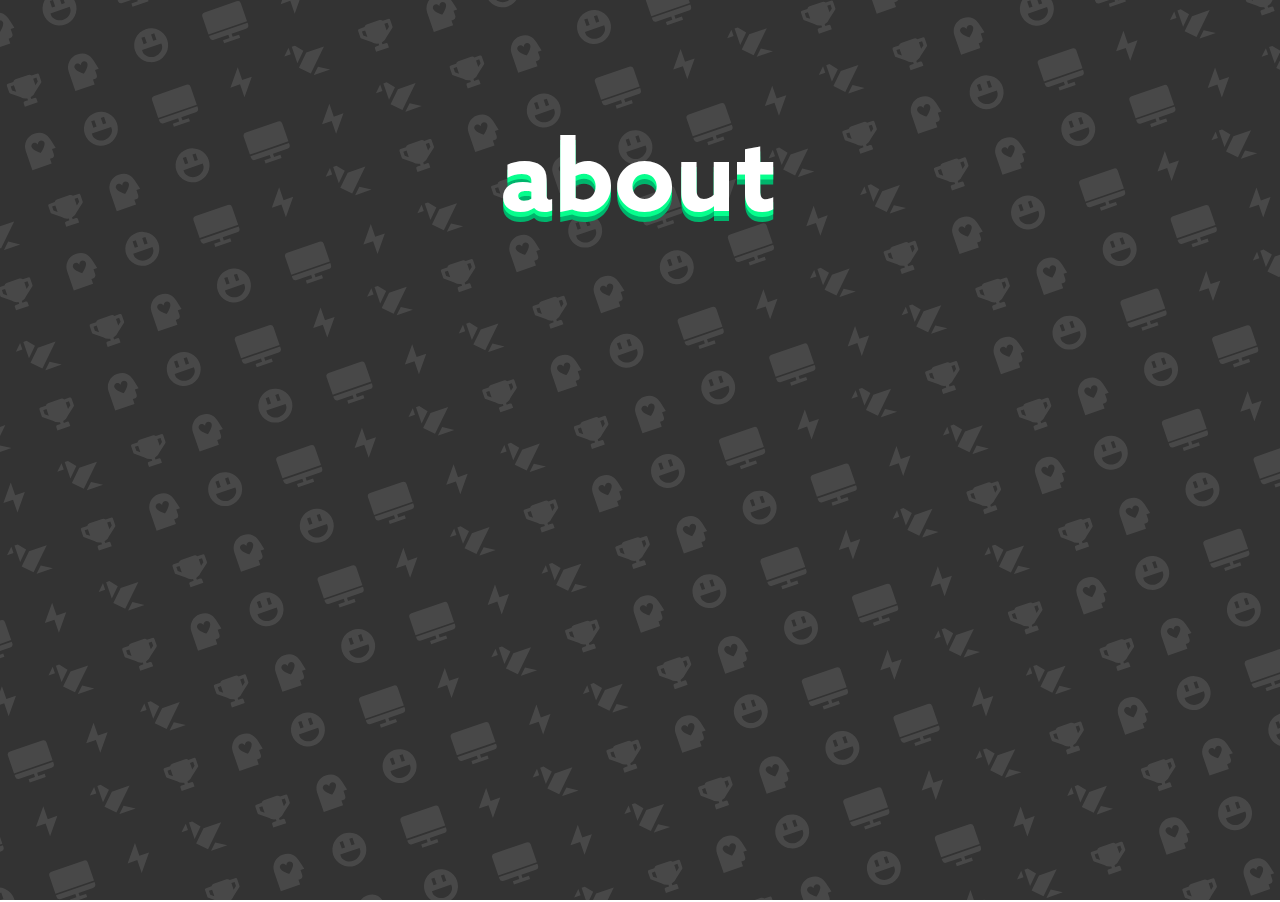
<file: about.html>
<html lang="en">
<head>
    <meta charset="UTF-8">
    <meta name="viewport" content="width=device-width, initial-scale=1.0, user-scalable=no">
    <meta http-equiv="X-UA-Compatible" content="ie=edge">
    <link rel="stylesheet" href="css/reset.css">
    <link rel="stylesheet" href="css/fonts.css">
    <link rel="stylesheet" href="css/basic.css">
    <link rel="stylesheet" href="css/about.css">
    <title>Contact | APOGEE 2018</title>
    <!-- Global site tag (gtag.js) - Google Analytics -->
<script async src="https://www.googletagmanager.com/gtag/js?id=UA-112914327-1"></script>
<script>
  window.dataLayer = window.dataLayer || [];
  function gtag(){dataLayer.push(arguments);}
  gtag('js', new Date());

  gtag('config', 'UA-112914327-1');
</script>

</head>
<body>
    <section id="main">
        <header>
            <div id="logo"></div>
            <ul class="hidden">
                <li onclick="navigate('index.html')" class="link">HOME</li>
                <li onclick="navigate('events.html')" class="link">EVENTS</li>
                <li onclick="navigate('contact.html')" class="link">CONTACT US</li>
                <li onclick="navigate('http://www.bits-apogee.org/2018/registrations')" class="link">REGISTER</li>
                <!-- <li onclick="navigate('events.html')" class="link">SPONSORS</li> -->
            </ul>
            <div id="tapformenu" class="logo">TAP LOGO FOR MENU</div>
        </header>
        <div id="main">
            <div id="head">
                <label>about</label>
                <label>about</label>
                <label>about</label>
            </div>
            <div id="content">
                <p>
                    Birla Institute of Technology and Science, Pilani is one of the premier and most esteemed colleges in India. It is recognized as the best private engineering college of the country and is home to some of the brightest minds of the nation. Over the years, BITS Pilani has maintained a reputation of imparting excellence in education along with co-curricular and extracurricular, a combination of which is the key to achieving success in life and making difference to the world.
                </p>
                <p>
                    APOGEE is the annual, international technical festival of BITS Pilani. This will be the 36th edition of this technological symposium and shall be hosted in BITS Pilani from 21st-25th February, 2018.
                </p>
                <p>
                    Cybernetics is a trans-disciplinary approach for exploring regulatory systems - their structures, constraints and possibilities. In other words, it is the scientific study of how humans, animals and machines control and communicate with each other. Its focus is on the processing of information and reaction to the information by a system and the changes that can be made to better accomplish these tasks. The relevance of Cybernetics extends across mechanical, physical, biological, cognitive and social systems.
                </p>
            </div>
        </div>
    </section>
    <script src="js/basic.js"></script>
</body>
</html>
</file>
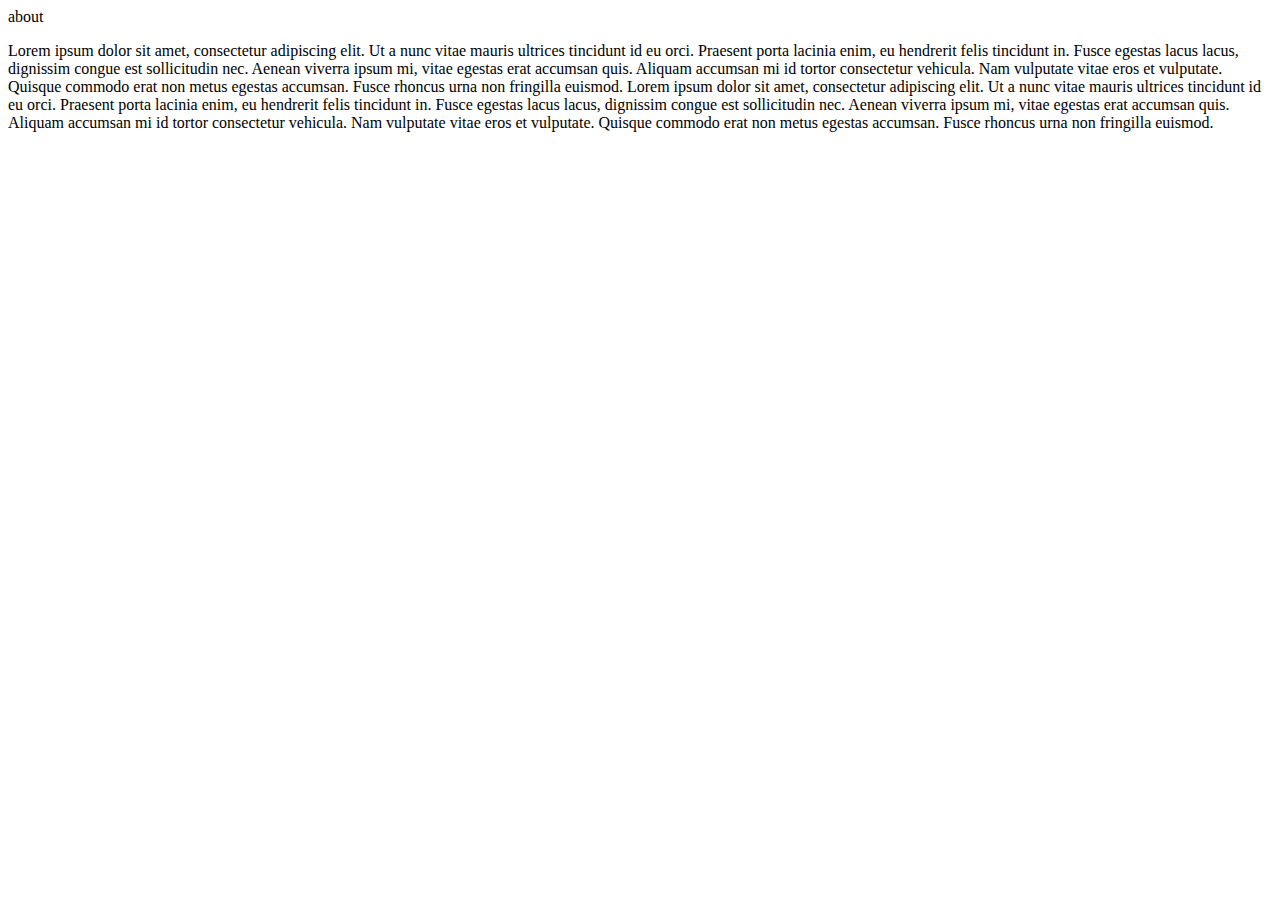
<file: about_old.html>
<html lang="en">
<head>
    <meta charset="UTF-8">
    <meta name="viewport" content="width=device-width, initial-scale=1.0, user-scalable=no">
    <meta http-equiv="X-UA-Compatible" content="ie=edge">
    <link rel="stylesheet" href="css/fonts.css">
     <link rel="stylesheet" href="css/about.css">
    <link href="https://fonts.googleapis.com/css?family=Roboto+Condensed" rel="stylesheet"> 
    <title>About | APOGEE 2018</title>
</head>
<body>
<div class="abtwrapper">
	<div class="abtcontainer">
	<div class="abtheading"><p>about</p></div>
	<div class="abtcontent"><p>Lorem ipsum dolor sit amet, consectetur adipiscing elit. Ut a nunc vitae mauris ultrices tincidunt id eu orci. Praesent porta lacinia enim, eu hendrerit felis tincidunt in. Fusce egestas lacus lacus, dignissim congue est sollicitudin nec. Aenean viverra ipsum mi, vitae egestas erat accumsan quis. Aliquam accumsan mi id tortor consectetur vehicula. Nam vulputate vitae eros et vulputate. Quisque commodo erat non metus egestas accumsan. Fusce rhoncus urna non fringilla euismod.
	Lorem ipsum dolor sit amet, consectetur adipiscing elit. Ut a nunc vitae mauris ultrices tincidunt id eu orci. Praesent porta lacinia enim, eu hendrerit felis tincidunt in. Fusce egestas lacus lacus, dignissim congue est sollicitudin nec. Aenean viverra ipsum mi, vitae egestas erat accumsan quis. Aliquam accumsan mi id tortor consectetur vehicula. Nam vulputate vitae eros et vulputate. Quisque commodo erat non metus egestas accumsan. Fusce rhoncus urna non fringilla euismod.</p></div>
</div>
</div>
</body>
</html>
</file>
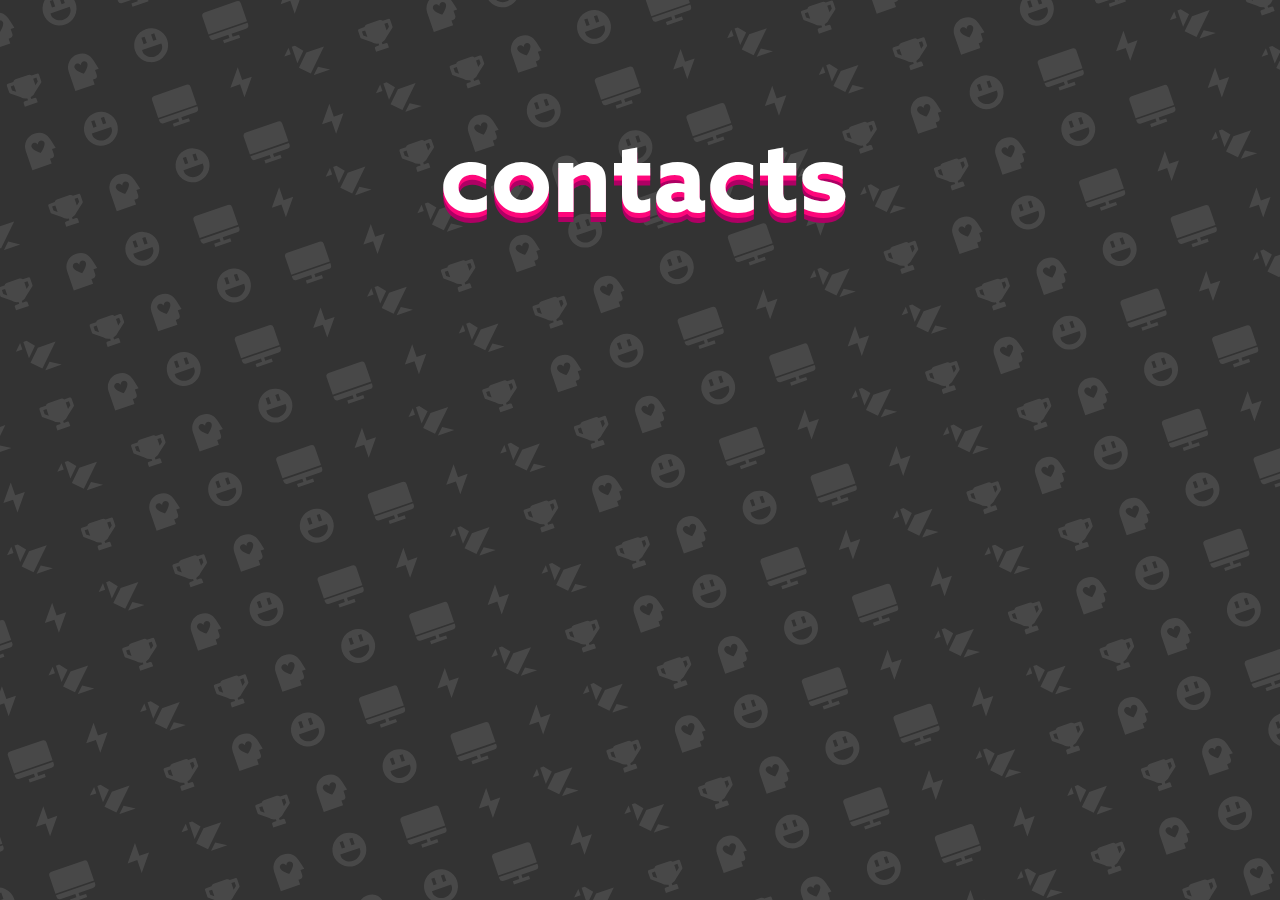
<file: contact.html>
<html lang="en">
<head>
    <meta charset="UTF-8">
    <meta name="viewport" content="width=device-width, initial-scale=1.0, user-scalable=no">
    <meta http-equiv="X-UA-Compatible" content="ie=edge">
    <link rel="stylesheet" href="css/reset.css">
    <link rel="stylesheet" href="css/basic.css">
    <link rel="stylesheet" href="css/fonts.css">
    <link rel="stylesheet" href="css/contact.css">
    <script src="js/jquery-3.2.1.min.js"></script>
    <!-- <link href="https://fonts.googleapis.com/css?family=Roboto+Condensed" rel="stylesheet">  -->
    <title>Contact | APOGEE 2018</title>
    <!-- Global site tag (gtag.js) - Google Analytics -->
<script async src="https://www.googletagmanager.com/gtag/js?id=UA-112914327-1"></script>
<script>
  window.dataLayer = window.dataLayer || [];
  function gtag(){dataLayer.push(arguments);}
  gtag('js', new Date());

  gtag('config', 'UA-112914327-1');
</script>

</head>
<body>
    <section id="main">
        <header>
            <div id="logo"></div>
            <ul class="hidden">
                <li onclick="navigate('index.html')" class="link">HOME</li>
                <li onclick="navigate('events.html')" class="link">EVENTS</li>
                <li onclick="navigate('about.html')" class="link">ABOUT APOGEE</li>
                <li onclick="navigate('http://www.bits-apogee.org/2018/registrations')" class="link">REGISTER</li>
                <!-- <li onclick="navigate('events.html')" class="link">SPONSORS</li> -->
            </ul>
            <div id="tapformenu" class="logo">TAP LOGO FOR MENU</div>
        </header>
        <div id="main">
            <div id="head">
                <label>contacts</label>
                <label>contacts</label>
                <label>contacts</label>
            </div>
            <div id="content">
                <div id="bande">
                    <div class="banda" style="background-image: url();
                    background-size: inherit;
                    margin-left: 22.3px;
                    background-position-y: -20px;"></div>
                    <!-- <div class="banda" style="background-image: url();    background-position-y: 0px;
                    background-size: inherit"></div> -->
                    <div class="banda" style="background-image: url(); background-size: cover; background-position: top;"></div>
                    <div class="banda" style="background-image: url();
                    background-size: cover;
                    background-position-y: -60px;"></div>
                    <div class="banda" style="background-size: cover;
                    background-position-y: 0px;
                    background-image: url();"></div>
                    <div class="banda" style="    background-position-y: -30px;
                    background-size: cover;
                    background-image: url();"></div>
                    <div class="banda" style="background-image: url()"></div>
                    <div class="banda" style="background-size: cover;
                    background-image: url();
                    background-position-y: 0px;"></div>
                    <div class="banda" style="background-image: url()"></div>
                </div>
                <div id="descs">
                    <div class="desc">
                        <span class="lilbig">Satyansh Rai</span>
                        <span>+91 9151178228</span>
                        <span class="lilsmall">president[at]pilani.bits-pilani.ac.in</span>
                        <span class="lilsmall">President, Students' Union</span>
                    </div>
                    <!-- <div class="desc">
                        <span class="lilbig">Shivam Jindal</span>
                        <span>+91-9717024281</span>
                        <span class="lilsmall">gensec[at]pilani.bits-pilani.ac.in</span>
                        <span class="lilsmall">General Secretary, Students' Union</span>
                    </div> -->
                    <div class="desc">
                        <span class="lilbig">Parv Panthari</span>
                        <span>+91 9462011235</span>
                        <span class="lilsmall">pcr[at]bits-apogee[dot]org</span>
                        <span class="lilsmall">Registration & Other Enquiries</span>
                    </div>
                    <div class="desc">
                        <span class="lilbig">Anushka Pathak</span>
                        <span>+91 7795025103</span>
                        <span class="lilsmall">sponsorship[at]bits-apogee[dot]org</span>
                        <span class="lilsmall">Sponsorship and Marketing</span>
                    </div>
                    <div class="desc">
                        <span class="lilbig">Apoorv Saxena</span>
                        <span>+91 7239805667</span>
                        <span class="lilsmall">controls[at]bits-apogee[dot]org</span>
                        <span class="lilsmall">Events, Competitions and Operations</span>
                    </div>
                    <div class="desc">
                        <span class="lilbig">Megh Thakkar</span>
                        <span>+91 9829799877</span>
                        <span class="lilsmall">webmaster[at]bits-apogee[dot]org</span>
                        <span class="lilsmall">Website, App & Online Payments</span>
                    </div>
                    <div class="desc">
                        <span class="lilbig">Yatharth Singh</span>
                        <span>+91 9971393939</span>
                        <span class="lilsmall">reccnacc[at]bits-apogee[dot]org</span>
                        <span class="lilsmall">Reception and Accommodation</span>
                    </div>
                    <div class="desc">
                        <span class="lilbig">Nithin PM</span>
                        <span>+91 9829997633</span>
                        <span class="lilsmall">adp[at]bits-apogee[dot]org</span>
                        <span class="lilsmall">Art, Design and Publicity</span>
                    </div>
                    <div class="desc">
                        <span class="lilbig">Anirudh Singla</span>
                        <span>+91 9818536680</span>
                        <span class="lilsmall">pep[at]bits-apogee[dot]org</span>
                        <span class="lilsmall">Paper Presentations and<br>Guest Lectures</span>
                    </div>
                </div>
            </div>
        </div>
    </section>
    <script src="js/basic.js"></script>
    <script src="js/contact.js"></script>
</body>
</html>
</file>
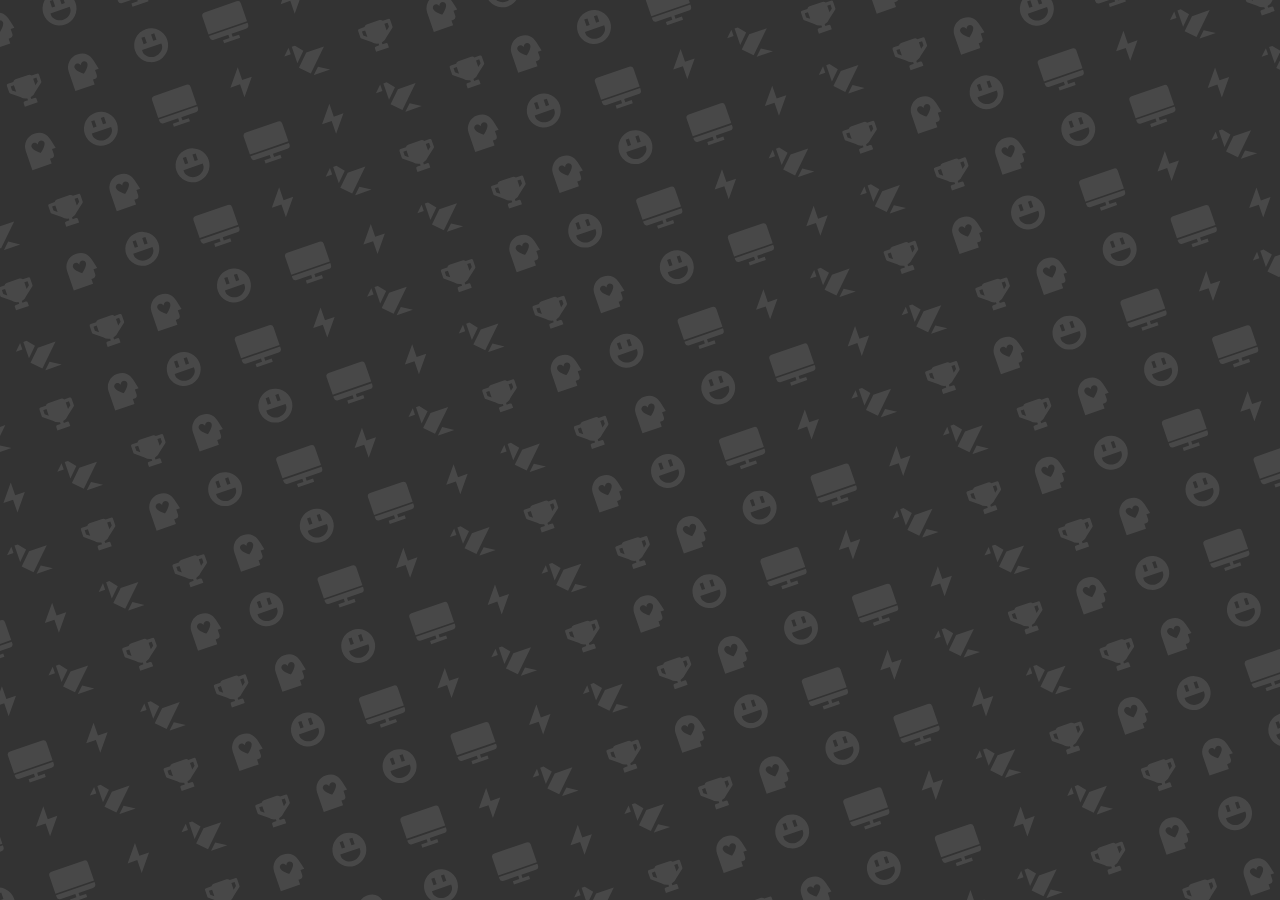
<file: events.html>
<html lang="en">
<head>
    <meta charset="UTF-8">
    <meta name="viewport" content="width=device-width, initial-scale=1.0, user-scalable=no">
    <meta http-equiv="X-UA-Compatible" content="ie=edge">
    <link rel="stylesheet" href="css/reset.css">
    <link rel="stylesheet" href="css/basic.css">
    <link rel="stylesheet" href="css/events.css">
    <link rel="stylesheet" href="css/flex.css">
    <link href="https://fonts.googleapis.com/css?family=Roboto+Condensed" rel="stylesheet">
    <script src="js/jquery-3.2.1.min.js"></script>
    <script src="js/colors.js"></script>
    <title>Events | APOGEE 2018</title>
    <!-- Global site tag (gtag.js) - Google Analytics -->
<script async src="https://www.googletagmanager.com/gtag/js?id=UA-112914327-1"></script>
<script>
  window.dataLayer = window.dataLayer || [];
  function gtag(){dataLayer.push(arguments);}
  gtag('js', new Date());

  gtag('config', 'UA-112914327-1');
</script>

</head>
<body>
    <section id="main">
        <header>
            <div id="logo"></div>
            <ul class="hidden">
                <li onclick="navigate('index.html')">HOME</li>
                <li onclick="navigate('about.html')">ABOUT</li>
                <li onclick="navigate('contact.html')">CONTACT US</li>
                <li onclick="navigate('http://www.bits-apogee.org/2018/registrations')" class="link">REGISTER</li>
                <!-- <li onclick="navigate('events.html')">SPONSORS</li> -->
            </ul>
            <div id="tapformenu" class="logo">TAP LOGO FOR MENU</div>
        </header>
        <div id="content">
            <ul id="eventCat" class="inactive">     
            </ul>
            <div id="nextEvent">Next</div>
            <div id="prevEvent">Previous</div>
            <div id="events">
                <div class="event">
                    <div class="back-a" style="background: #FCFBF9"></div>
                    <div class="back-b" style="background: #FCFBF9"></div>
                    <div class="back-c" style="background: #FCFBF9"></div>
                    <div class="back-d" style="background: #FCFBF9"></div>
                    <div class="content" onclick="sad(this)" style="background-image: url(images/IDRL.jpg)"></div>
                </div>
                <div class="event">
                    <div class="back-a" style="background: #7FAE41"></div>
                    <div class="back-b" style="background: #7FAE41"></div>
                    <div class="back-c" style="background: #7FAE41"></div>
                    <div class="back-d" style="background: #7FAE41"></div>
                    <div class="content" onclick="sad(this)" style="background-image: url(images/dhiti.png)"></div>
                </div>
                <div class="event">
                    <div class="back-a" style="background: #FFFFFF"></div>
                    <div class="back-b" style="background: #FFFFFF"></div>
                    <div class="back-c" style="background: #FFFFFF"></div>
                    <div class="back-d" style="background: #FFFFFF"></div>
                    <div class="content" onclick="sad(this)" style="background-image: url(images/aic.png)"></div>
                </div>
                <div class="event">
                    <div class="back-a" style="background: #94BFD1"></div>
                    <div class="back-b" style="background: #94BFD1"></div>
                    <div class="back-c" style="background: #94BFD1"></div>
                    <div class="back-d" style="background: #94BFD1"></div>
                    <div class="content" onclick="sad(this)" style="background-image: url(images/raw.png)"></div>
                </div>
            </div>
            <div id="descs">
                <div class="desc">
                    <h3>Indian Drone Racing League</h3>
                    <span></span>
                </div>
                <div class="desc">
                    <h3>Dhiti</h3>
                    <span></span>
                </div>
                <div class="desc">
                    <h3>Apogee Innovation Challenge</h3>
                    <span></span>
                </div>
                <div class="desc">
                    <h3>Robots at War</h3>
                    <span></span>
                </div>

            </div>
            
        </div>
    </section>
    <div class="flex">
        <div class="head" style="display: none">
            <span id="heading">Name</span>
            <!-- <span id="category">Category</span> -->
            <span id="close"><div id="closea"></div><div id="closeb"></div></span>
        </div>
        <div class="flex-content" style="display: none">
            <p>Description:</p>
            <p id="fl_desc"></p>
            <p>Rules:</p>
            <p id="fl_rules"></p>
            <p>Contact:</p>
            <p id="fl_contact"></p>
        </div>
    </div>
    <script src="js/basic.js"></script>
    <script src="js/velocity.min.js"></script>
    <script src="js/scroll.js"></script>
    <script src="js/flex.js"></script>
    <script type="text/javascript">
        $(function(){
            $.ajax({
                url: "https://bits-apogee.org/2018/api/get_categories/",
                method: "GET",
                success: function(data) {
                    window.cats = data.categories.sort(function(e1, e2){return e1.id - e2.id});
                    for (var i = 0; i < 15; i++) {
                        $("#eventCat").append("<li _id="+cats[i].id+" class=\""+(cats[i].id==1?"selected":"")+"\">"+cats[i].name+"</li>");
                    }
                    loadEvents();
                },
                error: function(e) {
                    console.error(e);
                    alert("An error occured: "+e);
                }
            });
            function loadEvents() {
                $.ajax({
                    url: "https://bits-apogee.org/2018/api/events/",
                    method: "GET",
                    success: function(data) {
                        for(var i = 0; i < cats.length; i++) {
                            var cat = cats[i];
                            cat.events = data.filter(function(el) {return el.category_name == cat.name;});
                        }
                        $("#eventCat li")[0].click();
                    },
                    error: function(e) {
                        console.log("An error occured: "+e);
                    }
                });
            }
        });
    </script>
    <script src="js/events.js"></script>
</body>
</html>
</file>
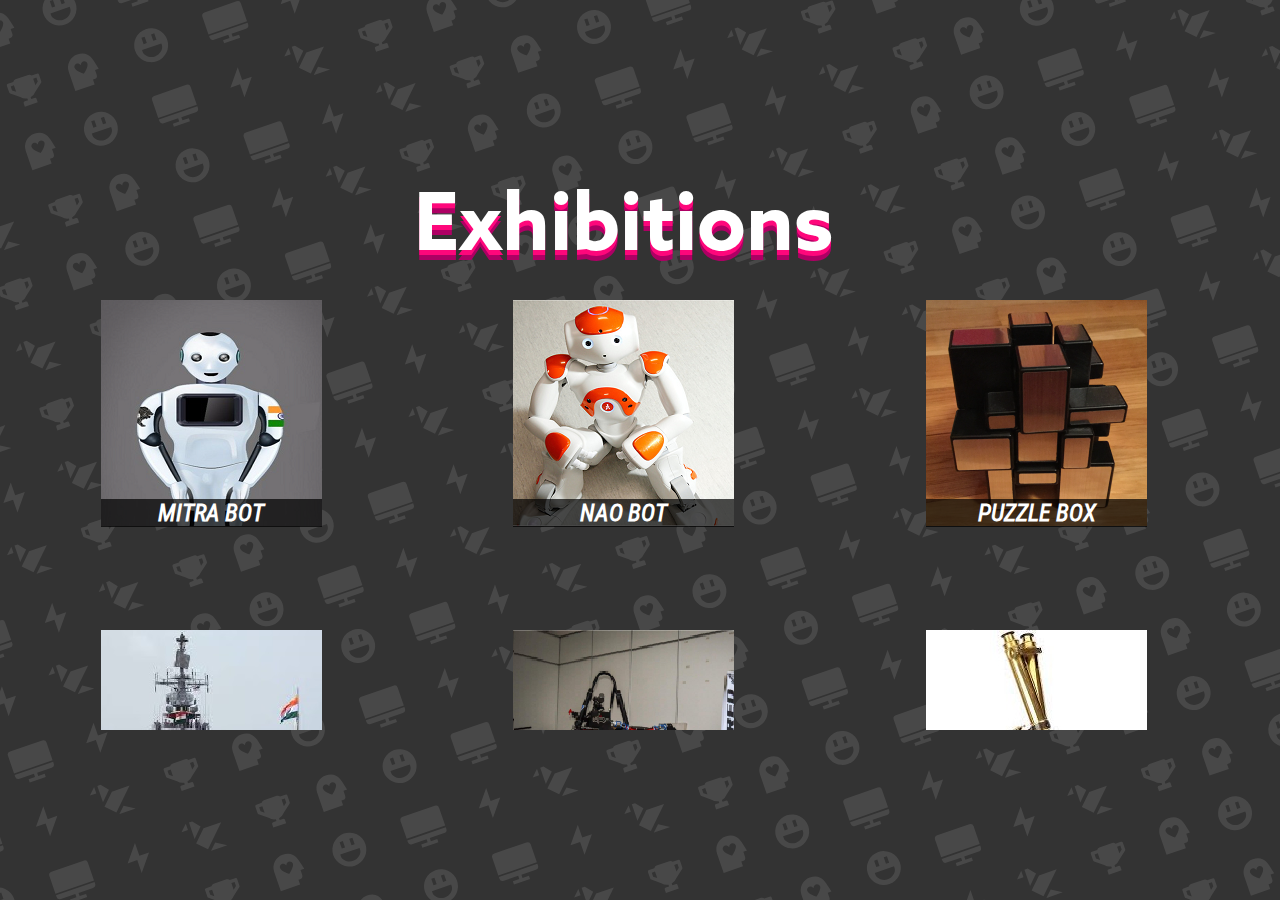
<file: exhibitions.html>
<html lang="en">
<head>
    <meta charset="UTF-8">
    <meta name="viewport" content="width=device-width, initial-scale=1.0, user-scalable=no">
    <meta http-equiv="X-UA-Compatible" content="ie=edge">
    <link rel="stylesheet" href="css/reset.css">
    <link rel="stylesheet" href="css/basic.css">
    <link rel="stylesheet" href="css/fonts.css">
    <link rel="stylesheet" href="css/ws.css">
<meta name="viewport" content="width=device-width"/>
    <script src="js/jquery-3.2.1.min.js"></script>
    <!-- <link href="https://fonts.googleapis.com/css?family=Roboto+Condensed" rel="stylesheet">  -->
    <title>EXHIBITIONS | APOGEE 2018</title>
    <!-- Global site tag (gtag.js) - Google Analytics -->
<script async src="https://www.googletagmanager.com/gtag/js?id=UA-112914327-1"></script>
<script>
  window.dataLayer = window.dataLayer || [];
  function gtag(){dataLayer.push(arguments);}
  gtag('js', new Date());

  gtag('config', 'UA-112914327-1');
</script>

</head>
<body>
    <section id="main">
        <header>
            <div id="logo"></div>
            <ul class="hidden">
                <li onclick="navigate('index.html')" class="link">HOME</li>
                <li onclick="navigate('events.html')" class="link">EVENTS</li>
                <li onclick="navigate('about.html')" class="link">ABOUT APOGEE</li>
                <li onclick="navigate('http://www.bits-apogee.org/2018/registrations')" class="link">REGISTER</li>
                <!-- <li onclick="navigate('events.html')" class="link">SPONSORS</li> -->
            </ul>
            <div id="tapformenu" class="logo">TAP LOGO FOR MENU</div>
        </header>
        <div id="wscontent">
            <div class="heading">
            <div id="head">
                <label>Exhibitions</label>
                <label>Exhibitions</label>
                <label>Exhibitions</label>
            </div>
        </div>
           
                <div id="wscontainer" class="maindata"></div>
            <div id="boxcontainer" class="infodata">
                
         </div>
                
    </div>
</div>
    </section>
    <script src="js/basic.js"></script>
    <script src="js/exhi.js"></script>
</body>
</html>
</file>
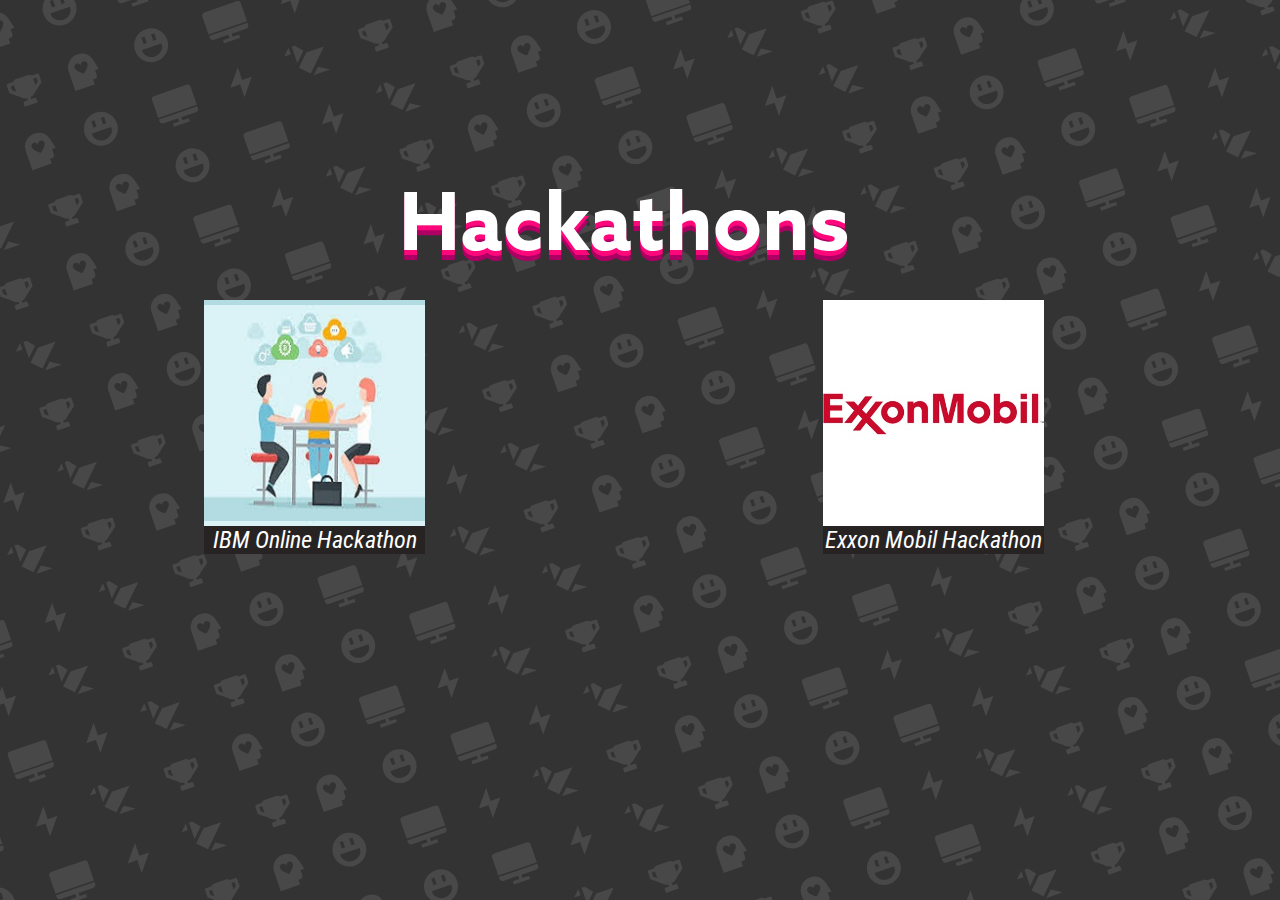
<file: hackathons.html>
<html lang="en">
<head>
    <meta charset="UTF-8">
    <meta name="viewport" content="width=device-width, initial-scale=1.0, user-scalable=no">
    <meta http-equiv="X-UA-Compatible" content="ie=edge">
    <link rel="stylesheet" href="css/reset.css">
    <link rel="stylesheet" href="css/basic.css">
    <link rel="stylesheet" href="css/fonts.css">
    <link rel="stylesheet" href="css/ws.css">
<meta name="viewport" content="width=device-width" />
    <script src="js/jquery-3.2.1.min.js"></script>
    <!-- <link href="https://fonts.googleapis.com/css?family=Roboto+Condensed" rel="stylesheet">  -->
    <title> HACKATHONS | APOGEE 2018</title>
    <!-- Global site tag (gtag.js) - Google Analytics -->
<script async src="https://www.googletagmanager.com/gtag/js?id=UA-112914327-1"></script>
<script>
  window.dataLayer = window.dataLayer || [];
  function gtag(){dataLayer.push(arguments);}
  gtag('js', new Date());

  gtag('config', 'UA-112914327-1');
</script>

</head>
<body>
    <section id="main">
        <header>
            <div id="logo"></div>
            <ul class="hidden">
                <li onclick="navigate('index.html')" class="link">HOME</li>
                <li onclick="navigate('events.html')" class="link">EVENTS</li>
                <li onclick="navigate('about.html')" class="link">ABOUT APOGEE</li>
                <li onclick="navigate('http://www.bits-apogee.org/2018/registrations')" class="link">REGISTER</li>
                <!-- <li onclick="navigate('events.html')" class="link">SPONSORS</li> -->
            </ul>
            <div id="tapformenu" class="logo">TAP LOGO FOR MENU</div>
        </header>
	
           <div id="wscontent">
            <div class="heading">
            <div id="head">
                <label>Hackathons</label>
                <label>Hackathons</label>
                <label>Hackathons</label>
            </div>
        </div>
           
                <div id="wscontainer" class="maindata"></div>
            <div id="boxcontainer" class="infodata">
                
         </div>
                
    </div>
</div>
    </section>
    <script src="js/basic.js"></script>
    <script src="js/hack.js"></script>
</body>
</html>
</file>
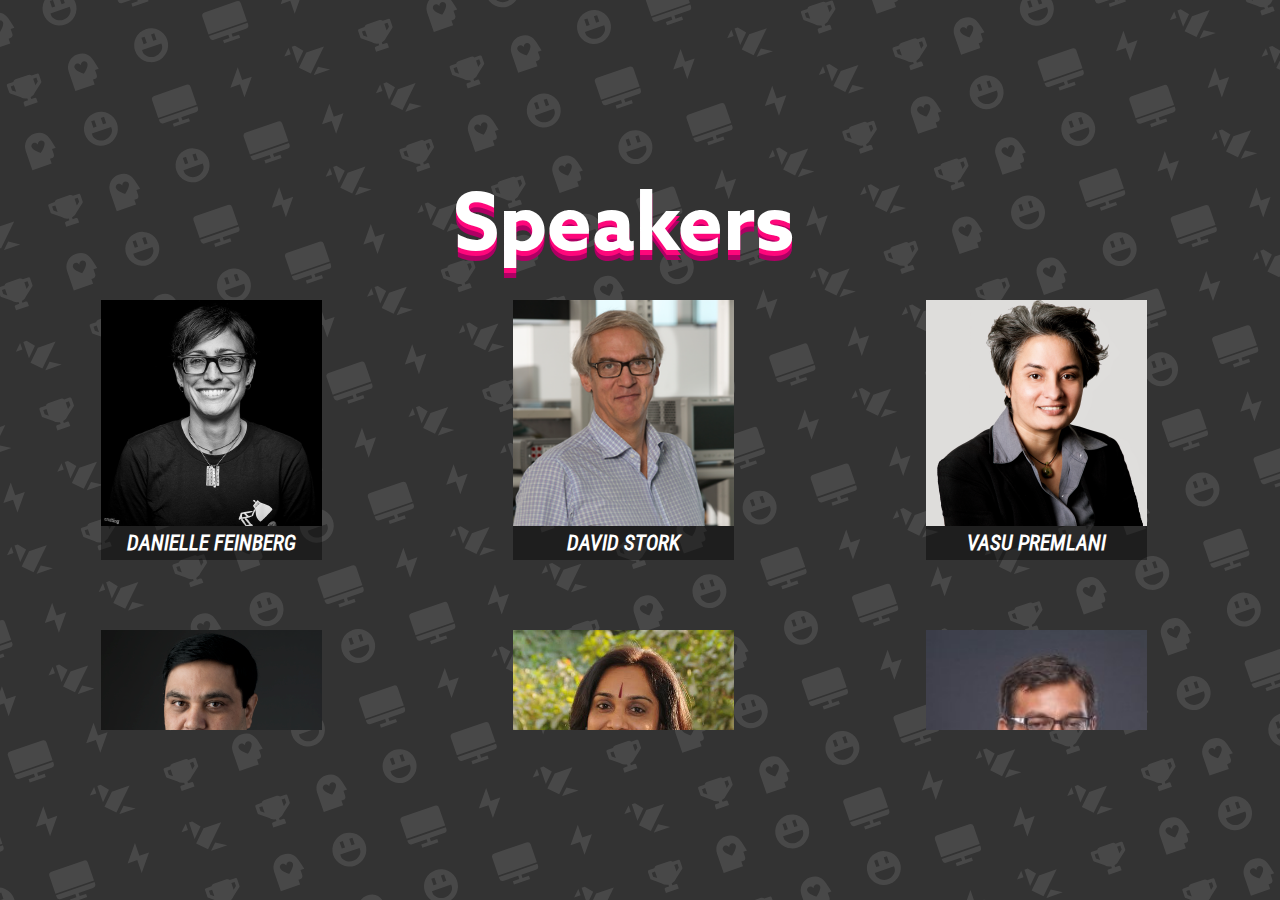
<file: speakers.html>
<html lang="en">
<head>
    <meta charset="UTF-8">
    <meta name="viewport" content="width=device-width, initial-scale=1.0, user-scalable=no">
    <meta http-equiv="X-UA-Compatible" content="ie=edge">
    <link rel="stylesheet" href="css/reset.css">
    <link rel="stylesheet" href="css/basic.css">
    <link rel="stylesheet" href="css/fonts.css">
    <link rel="stylesheet" href="css/ws.css">
<meta name="viewport" content="width=device-width" />
    <script src="js/jquery-3.2.1.min.js"></script>
    <!-- <link href="https://fonts.googleapis.com/css?family=Roboto+Condensed" rel="stylesheet">  -->
    <title>SPEAKERS | APOGEE 2018</title>
    <!-- Global site tag (gtag.js) - Google Analytics -->
<script async src="https://www.googletagmanager.com/gtag/js?id=UA-112914327-1"></script>
<script>
  window.dataLayer = window.dataLayer || [];
  function gtag(){dataLayer.push(arguments);}
  gtag('js', new Date());

  gtag('config', 'UA-112914327-1');
</script>

</head>
<body>
    <section id="main">
        <header>
            <div id="logo"></div>
            <ul class="hidden">
                <li onclick="navigate('index.html')" class="link">HOME</li>
                <li onclick="navigate('events.html')" class="link">EVENTS</li>
                <li onclick="navigate('about.html')" class="link">ABOUT APOGEE</li>
                <li onclick="navigate('http://www.bits-apogee.org/2018/registrations')" class="link">REGISTER</li>
                <!-- <li onclick="navigate('events.html')" class="link">SPONSORS</li> -->
            </ul>
            <div id="tapformenu" class="logo">TAP LOGO FOR MENU</div>
        </header>
        <div id="wscontent">
            <div class="heading">
            <div id="head">
                <label>Speakers</label>
                <label>Speakers</label>
                <label>Speakers</label>
            </div>
        </div>
           
                <div id="wscontainer" class="maindata"></div>
            <div id="boxcontainer" class="infodata">
                
         </div>
                
    </div>
</div>
    </section>
    <script src="js/basic.js"></script>
    <script src="js/speakers.js"></script>
</body>
</html>
</file>
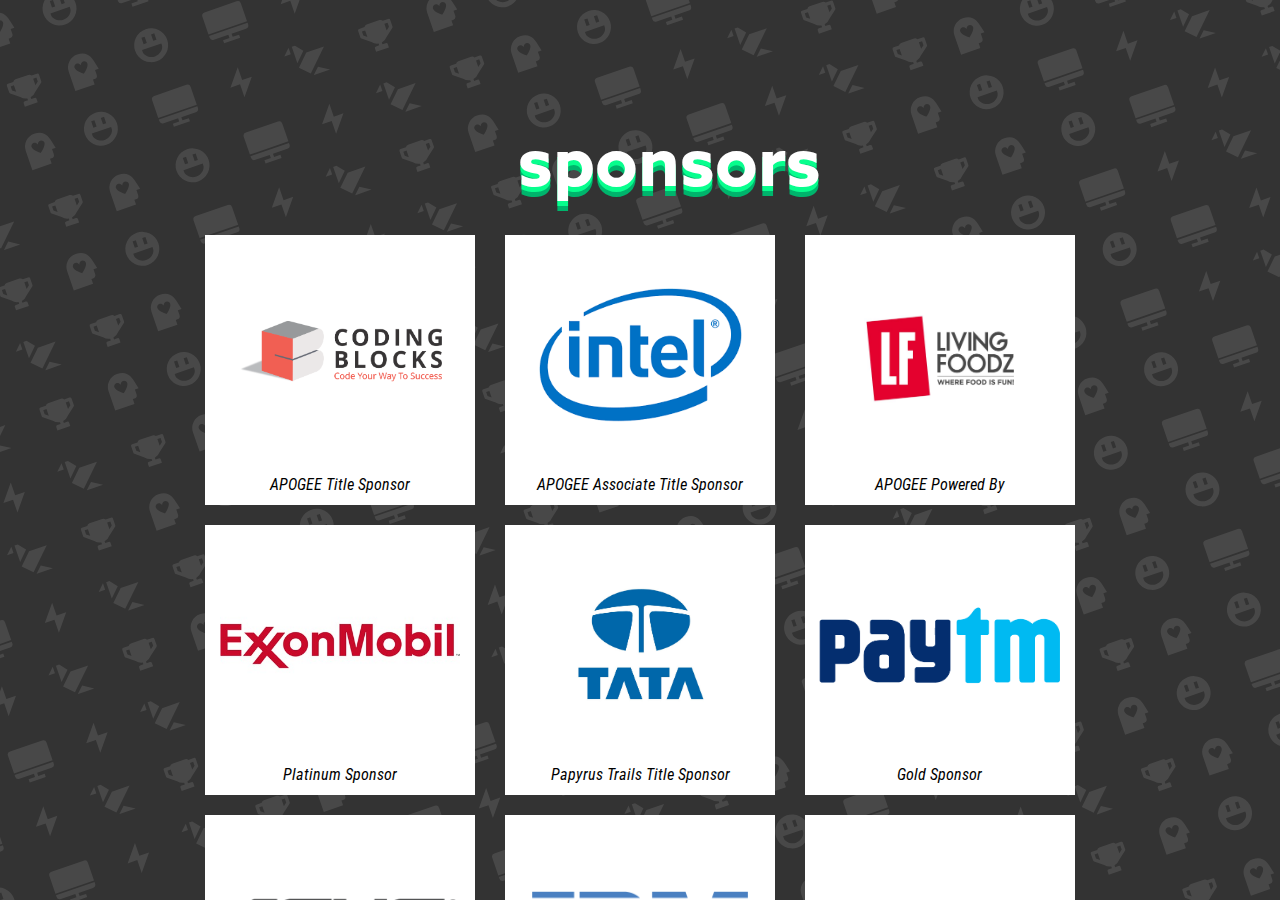
<file: sponsors.html>
<!DOCTYPE html>
<html lang="en">
<head>
    <meta charset="UTF-8">
    <meta name="viewport" content="width=device-width, initial-scale=1.0">
    <meta http-equiv="X-UA-Compatible" content="ie=edge">
    <link rel="stylesheet" href="css/basic.css">
    <link rel="stylesheet" href="css/fonts.css">
    <link rel="stylesheet" href="css/spons.css">
    <title>Sponsors</title>
</head>
<body>
<section id="main">
    <header>
            <div id="logo"></div>
            <ul class="hidden">
                <li onclick="navigate('index.html')" class="link">HOME</li>
                <li onclick="navigate('events.html')" class="link">EVENTS</li>
                <li onclick="navigate('contact.html')" class="link">CONTACT US</li>
                <li onclick="navigate('http://www.bits-apogee.org/2018/registrations')" class="link">REGISTER</li>
                <!-- <li onclick="navigate('events.html')" class="link">SPONSORS</li> -->
            </ul>
            <div id="tapformenu" class="logo">TAP LOGO FOR MENU</div>
    </header>
    <div id="head">
        <div id="head2">
            <span>sponsors</span>
            <span>sponsors</span>
            <span>sponsors</span>
        </div>
    </div>
    <div id="mains">
        
    </div>
</section>
    <script type="text/javascript">
    var head = document.getElementById('head');
    var head2 = document.getElementById('head2');
    var span = document.getElementsByTagName('span')[0];
    // head.style.height = span.clientHeight + "px";
    // head.style.width = span.clientWidth + "px";
    head2.style.height = span.clientHeight + "px";
    head2.style.width = span.clientWidth + "px";

    </script>
    <script src="js/basic.js"></script>
    <script>
        var sponsors = [
            {
                img: "spons/codingBlocks.png",
                title: "APOGEE Title Sponsor",
                size: "75%"
            },
            {
                img: "spons/intel.png",
                title: "APOGEE Associate Title Sponsor",
                size: "75%"
            },
            {
                img: "spons/livingFoodz.jpg",
                title: "APOGEE Powered By"
            },
            {
                img: "images/exxon.jpg",
                title: "Platinum Sponsor"
            },
            {
                img: "spons/tataSons.jpg",
                title: "Papyrus Trails Title Sponsor",
                size: "50%"
            },
            {
                img: "spons/payTm.png",
                title: "Gold Sponsor"
            },
            {
                img: "spons/asus.png",
                title: "Armageddon Title Sponsors"
            },
            {
                img: "spons/ibm.png",
                title: "Competition Partner"
            },
            {
                img: "spons/toppr.png",
                title: "Education Partner"
            },
            {
                img: "spons/honda.png",
                title: "Gold Sponsor",
                size: "50%"
            },
            {
                img: "spons/voot.jpg",
                title: "Digital Partner"
            },
            {
                img: "spons/cc.png",
                title: "N2O Title Sponsor",
                size: "auto 70%"
            },
            {
                img: "spons/qa.png",
                title: "Discussions Partner",
                size: "50%"
            },
            {
                img: "spons/icici.png",
                title: "Banking Partner",
                size: "90% auto"
            },
            {
                img: "spons/coke.png",
                title: "Beverage Partner"
            },
            {
                img: "spons/lalita.png",
                title: "Gold Sponsor"
            },
            {
                img: "spons/bluedart.jpg",
                title: "Logistics Partner",
                size: "90% auto"
            },
            {
                img: "spons/tss.jpg",
                title: "Gifting Partner"
            },
            {
                img: "spons/pw.png",
                title: "Cashback Partner",
                size: "50%"
            },
            {
                img: "spons/t4a.jpg",
                title: "Adventure Partner",
                size: "75%"
            },
            {
                img: "spons/hc.jpg",
                title: "Papyrus Trails Partner"
            },
            {
                img: "spons/shiksha.png",
                title: "Gold Sponsor",
                size: "75%"
            },
            {
                img: "spons/maggi.png",
                title: "Gold Sponsor"
            },
            {
                img: "spons/paypal.png",
                title: "Gold Sponsor",
                size: "75%"
            },
            {
                img: "spons/cetpa.png",
                title: "Skill Development Partner",
                size: "75%"
            },
            {
                img: "spons/media/coverage.png",
                title: "Coverage Partner"
            },
            {
                img: "spons/media/dm1.png",
                title: "Digital Media Partner"
            },
            {
                img: "spons/media/dm2.png",
                title: "Digital Media Partner"
            },
            {
                img: "spons/media/dm3.png",
                title: "Digital Media Partner"
            },
            {
                img: "spons/media/dm4.png",
                title: "Digital Media Partner"
            },
            {
                img: "spons/media/dm5.png",
                title: "Digital Media Partner"
            },
            {
                img: "spons/media/dm6.png",
                title: "Digital Media Partner"
            },
            {
                img: "spons/media/dm7.png",
                title: "Digital Media Partner"
            },
            {
                img: "spons/media/om1.png",
                title: "Online Media Partner"
            },
            {
                img: "spons/media/om2.png",
                title: "Online Media Partner",
                size: "75%"
            },
            {
                img: "spons/media/om3.jpg",
                title: "Online Media Partner"
            },
            {
                img: "spons/media/ycp.png",
                title: "Youth Community Partner"
            },
        ];
        sponsors.forEach(function(sponsor){
            mains.innerHTML = mains.innerHTML + 
            '\
            <div class="sponsor">\
                <div class="slogo" style="background-image: url('+sponsor.img+'); '+ (sponsor.size ? 'background-size: '+sponsor.size : '')+'"></div>\
                <div class="stitle">'+sponsor.title+'</div>\
            </div>';
        });
    </script>
</body>
</html>
</file>
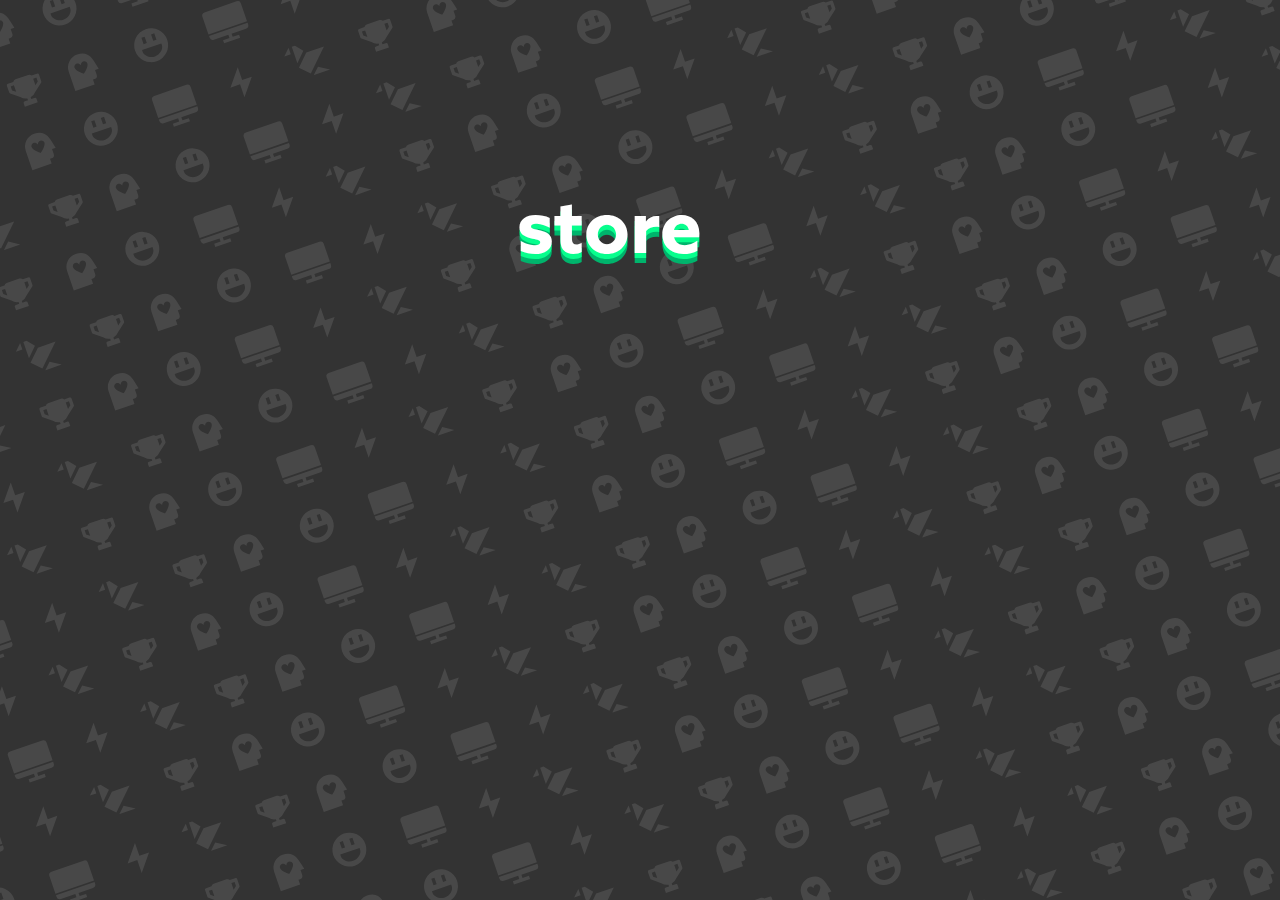
<file: store.html>
<html lang="en">
        <head>
            <!-- Global site tag (gtag.js) - Google Analytics -->
<script async src="https://www.googletagmanager.com/gtag/js?id=UA-112914327-1"></script>
<script>
  window.dataLayer = window.dataLayer || [];
  function gtag(){dataLayer.push(arguments);}
  gtag('js', new Date());

  gtag('config', 'UA-112914327-1');
</script>

            <meta charset="UTF-8">
            <meta name="viewport" content="width=device-width, initial-scale=1.0, user-scalable=no">
            <meta http-equiv="X-UA-Compatible" content="ie=edge">
            <link rel="stylesheet" href="css/reset.css">
            <link rel="stylesheet" href="css/fonts.css">
            <link rel="stylesheet" href="css/basic.css">
            <link rel="stylesheet" href="css/about.css">
            <title>Contact | APOGEE 2018</title>
            <style>

#main {
	display: flex;
	width: 100%;
	height: 100%;
	align-items: center;
	justify-content: center;
	flex-direction: column;
}
#head {
	width: 246px;
position:relative;
    height: 110px;
    font-size: 75px;
}
#head label {
	color: #fff;
	font-family: azo;
	position: absolute;
}
#head label:nth-child(1) { color: #00b46c; margin-top: 10px; }
#head label:nth-child(2) { color: #07fe8d; margin-top: 5px; }

#content {
width: 90%;
    max-width: 700px;
    color: #fff;
    text-align: center;
    max-height: 60vh;
    overflow-y: auto;
    flex-direction: column;
    display: flex;
    align-items: center;
    overflow-x: hidden;
}

#content p {
	margin: 10px 0;
	font-size: 1.45rem;
	font-family: azoi;
}

@media all and (max-width: 500px) {
	#content p {
		font-size: 1.2rem;
	}
	#head {
		width: 185px;
    height: 100px;
    font-size: 75px;
	}
}

.product {
    display: flex;
    flex-direction: column;
    width: 450px;
    height: 275px;
    margin: 5px 0;
}

.product .imgs {
    display: flex;
    flex-direction: row;
}

.product .img {
    width: 225px;
    height: 160px;
    background-repeat: no-repeat;
    background-size: cover;
    background-position: center;
}
            </style>
        </head>
        <body>
            <section id="main">
                <header>
                    <div id="logo"></div>
                    <ul class="hidden">
                        <li onclick="navigate('index.html')" class="link">HOME</li>
                        <li onclick="navigate('events.html')" class="link">EVENTS</li>
                        <li onclick="navigate('contact.html')" class="link">CONTACT US</li>
                        <li onclick="navigate('http://www.bits-apogee.org/2018/registrations')" class="link">REGISTER</li>
                        <!-- <li onclick="navigate('events.html')" class="link">SPONSORS</li> -->
                    </ul>
                    <div id="tapformenu" class="logo">TAP LOGO FOR MENU</div>
                </header>
                <div id="main">
                    <div id="head">
                        <label>store</label>
                        <label>store</label>
                        <label>store</label>
                    </div>
                    <div id="content">
                        <div class="product">
                            <div class="imgs">
                                    <div class="img" style="background-image: url(images/T3.jpg)"></div>
                                    <div class="img" style="background-image: url(images/T1.jpg)"></div>
                            </div>
                            <!-- <div class="btn">Buy Now</div> -->
                        </div>
                        <div class="product">
                            <div class="imgs">
                                    <div class="img" style="background-image: url(images/T4.jpg)"></div>
                                    <div class="img" style="background-image: url(images/T2.jpg)"></div>
                            </div>
                            <!-- <div class="btn">Buy Now</div> -->
                        </div>
                        <p>
                                * These can be bought on campus. Online order facility coming soon.
                            </p>
                    </div>
                </div>
            </section>
            <script src="js/basic.js"></script>
        </body>
        </html>
</file>
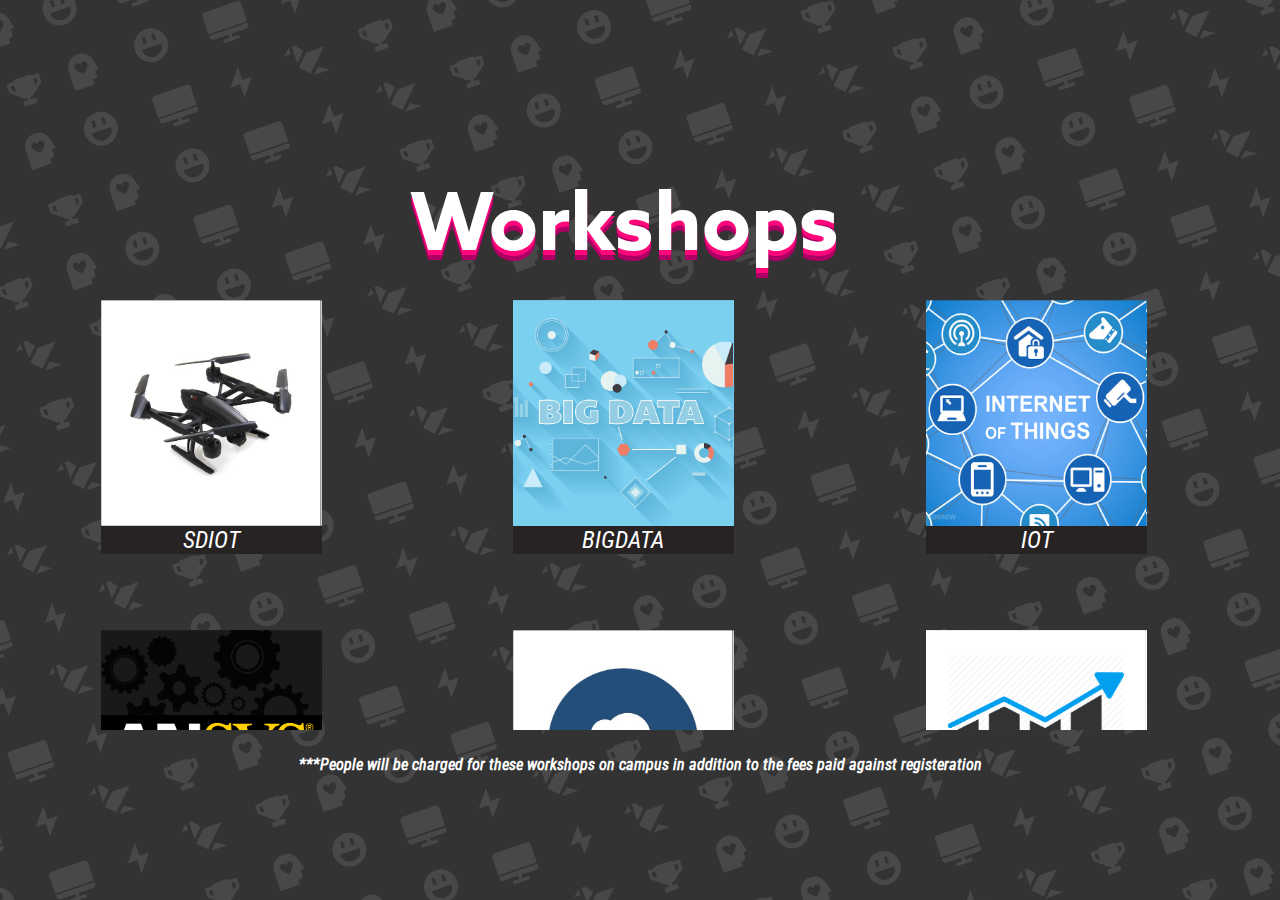
<file: workshops.html>
<html lang="en">
<head>
    <meta charset="UTF-8">
    <meta name="viewport" content="width=device-width, initial-scale=1.0, user-scalable=no">
    <meta http-equiv="X-UA-Compatible" content="ie=edge">
    <link rel="stylesheet" href="css/reset.css">
    <link rel="stylesheet" href="css/basic.css">
    <link rel="stylesheet" href="css/fonts.css">
    <link rel="stylesheet" href="css/ws.css">
<meta name="viewport" content="width=device-width" />
    <script src="js/jquery-3.2.1.min.js"></script>
    <!-- <link href="https://fonts.googleapis.com/css?family=Roboto+Condensed" rel="stylesheet">  -->
    <title>WORKSHOPS | APOGEE 2018</title>
    <!-- Global site tag (gtag.js) - Google Analytics -->
<script async src="https://www.googletagmanager.com/gtag/js?id=UA-112914327-1"></script>
<script>
  window.dataLayer = window.dataLayer || [];
  function gtag(){dataLayer.push(arguments);}
  gtag('js', new Date());

  gtag('config', 'UA-112914327-1');
</script>

</head>
<body>
    <section id="main">
        <header>
            <div id="logo"></div>
            <ul class="hidden">
                <li onclick="navigate('index.html')" class="link">HOME</li>
                <li onclick="navigate('events.html')" class="link">EVENTS</li>
                <li onclick="navigate('about.html')" class="link">ABOUT APOGEE</li>
                <li onclick="navigate('http://www.bits-apogee.org/2018/registrations')" class="link">REGISTER</li>
                <!-- <li onclick="navigate('events.html')" class="link">SPONSORS</li> -->
            </ul>
            <div id="tapformenu" class="logo">TAP LOGO FOR MENU</div>
        </header>
	<div class="disclaimer" style="
    display: flex;
    justify-content: center;
    color: white;
    font-weight: bold;
"><p style="margin-top:70vh; width:80%;text-align:center">***People will be charged for these workshops on campus in addition to the fees paid against registeration </p></div>
        <div id="wscontent">
            <div class="heading">
            <div id="head">
                <label>Workshops</label>
                <label>Workshops</label>
                <label>Workshops</label>
            </div>
        </div>
           
                <div id="wscontainer" class="maindata"></div>
            <div id="boxcontainer" class="infodata">
                
         </div>
                
    </div>
</div>
    </section>
    <script src="js/basic.js"></script>
    <script src="js/wsh.js"></script>
</body>
</html>
</file>
<file: css/fonts.css>
@font-face {
    font-family: 'Roboto Condensed';
    src: url(../fonts/Roboto_Condensed/RobotoCondensed-Italic.ttf);
}
@font-face {
    font-family: 'azo';
    src: url(../fonts/bold.otf);
}
@font-face {
    font-family: 'azoi';
    src: url(../fonts/italic.otf);
}
</file>
<file: css/basic.css>
* {
    font-family: 'Roboto Condensed', arial, verdana;
    list-style: none;
    /* font-style: italic; */
}
@keyframes bodyborder {
    0% {
        padding: 0;
    }
    100% {
        padding: 16px;
    }
}
@keyframes appear {
    0% {
        opacity: 0;
    }
    100% {
        opacity: 1;
    }
}
body {
    overflow:hidden;
    background: #fff;
    /* padding: 16px; */
    animation: 0.5s bodyborder ease-in-out forwards;
}
section {
    display: flex;
    flex-direction: column;
    position: relative;
    width: 100%;
    height: 100%;
    background: #333333 url(../images/rg1.svg);
    background-size: 300% 300%;
    background-position: center;
}
header {
    display: flex;
    position: relative;
    width: 100%;
    z-index: 10;
    /*height: 150px;*/
    
    justify-content: space-between;
    padding: 25px;
    opacity: 0;
    animation: 0.5s appear ease-in forwards;
    animation-delay: 0.5s;
}
footer{
    display: flex;
    flex-direction:row;
    -webkit-justify-content: space-between;
            justify-content: space-between;
}
#logo {
    height: 75px;
    opacity: 0;
    width: 200px;
    background: url('../images/logo.svg') no-repeat center;
    background-size: contain;
    animation: 0.5s appear ease-in-out forwards;
    animation-delay: 0s;
}
#tapformenu {
    display: none;
    color: #fff;
}
header ul , footer ul{
    display: flex;
    color: #fff;
    list-style-type: none;
    flex-grow: 0;
    font-size: 1.2rem;
    font-weight: 100;
    flex-wrap: wrap;
    max-width: calc(100% - 147px);
    justify-content: flex-end;
    font-style: italic;
    height: fit-content;   
}

footer ul{
    justify-content: flex-start;
    padding: 5px 20px;
    max-width: 100vw;
    position: relative;
    z-index: 10;
    width: fit-content;
}
@media all and (max-width: 600px) {
    body {
        padding: 16px;
    }
    header {
        flex-direction: column;
        align-items: center;
        height: 150px;
        padding: 5px 0;
        overflow: hidden;
    }
    #logo {
        margin: 10px 0 0 0;
    }
    #tapformenu {
        display: block;
    }
    header ul, #logo {
        max-width: 100% !important;
        justify-content: center;
    }
    header ul li {
        margin: 10px 10px !important;
    }
    .hidden {
        display: none !important;
    }
    footer ul{
        justify-content: center;
        padding:0;
    }

    footer .offer{
        text-align: center;
    }
}
header ul li, footer ul li {
    margin: 0 10px;
    cursor: pointer;
    transition: all 1s linear;
    position: relative;
    padding: 0;
}
#content {
    width: 100%;
    height: calc(100% - 150px);
    position: relative;
    opacity: 0;
    animation: 0.5s appear ease-in forwards;
    animation-delay: 1s;
}

header ul li:hover, footer ul li:hover{
    /*transform: translateY(2px);*/
}

header ul li:before, footer ul li:before {
    position: absolute;
    bottom: 0;
    content: '';
    right: 100%;
    left: 0;
    top: 96%;
    transition: all .8s linear;
    background: #fff;
}

/*header ul li:hover:before, footer ul li:hover:before{
    right: 0;
}*/

.top, .base{
    letter-spacing: -0.05em;
    display: block;
    position:relative;
}

.base{
    transition: all .5s linear;
}


.letter{
    /*width: 10px;
    height: 30px;*/
    position: relative;
    /*transform: translateY(0);*/
    transition: all .2s linear;
    top: 0;
}

.top{
    opacity: 0;
    transition: all .5s linear .05s;
    /*position: relative;
    top: 0px;*/
    position: absolute;
    
    /*transition-delay: 1s;*/
}

.top .letter{
    top: -1.4rem;
}

.hover_animation .letter{
    /*transform: translateY(10px);*/
    /*top: 20px;*/
}



.hover_animation .top {
    opacity: 1;   
}

.hover_animation_done .top .letter{
    top: 0;
}

.hover_animation .base .letter{
    top: 1.2rem;
}

.hover_animation_remove .letter{
    transition-delay: .1s !important;
}

.hover_animation_remove .top, .hover_animation_remove .base{
    transition-duration: .5s
}

.hover_animation .base{
    opacity: 0;
}
.middlesection{
    margin: 0;
    display: flex;
    flex-direction:column;
    justify-content:center;
    align-items:center;
}
.Title{
    /*width: 50vw;*/
    height: fit-content;
    line-height: 5.75vmax;
   /* border: 2px solid black;*/
    display: flex;
    flex-direction:column;
    justify-content:center;
    align-items:center;
    margin:auto;
    position: fixed;

}
.line1,.line2,.line3{
    font-family: azoi;
text-align: center;
}
.line1{
    font-size: 2vmax;
    /*font-family: azo sans ;*/
}
.line2{
    font-size: 2vmax;
    /*font-family: azo sans ;*/
}
.line3{
    font-size: 3vmax;
    /*font-family: azo sans ;*/
}
.tech{font-size:9vmax;
    font-weight: bold;
    color: #FFF;
}
.techcont{
    width: 50vw;
    height: fix-content;
   /* background-color: red;*/
    display: flex;
    flex-direction:row;
    justify-content:space-around;
    align-items:center;
}

.techcont .base{
    /*top: -3vmax;*/
}

.techcont .hover_animation_done .top .letter{
    top: 3vmax;
}
@media screen and (min-width:500px) and (max-width: 700px) {
.Title{
    line-height: 7vmax;
}
.line1{
    font-size: 3vmax;
    /*font-family: azo sans ;*/
}
.line2{
    font-size: 3vmax;
    /*font-family: azo sans ;*/
}
.line3{
    font-size: 4vmax;
    /*font-family: azo sans ;*/
}

}

@media screen and (orientation:portrait) and (max-width: 600px){
.Title{
    line-height: 8vmax;
    width: 90vw;
}
.line1{
    font-size: 3vmax;
    /*font-family: azo sans ;*/
}
.line2{
    font-size: 3vmax;
    /*font-family: azo sans ;*/
}
.line3{
    font-size: 4vmax;
    /*font-family: azo sans ;*/
}
.tech{font-size:9vmax;
}
.techcont{
    width: 90vw;
 
}
}
@media screen and (orientation:portrait) and (max-width: 400px){
    .tech{
        font-size: 7vmax;
    }
    .techcont{
    width: 70vw;
 
}
}


@media only screen and (max-width:768px){
    .tech{
        font-size: 2.5em;
    }
    footer{
        top: -50px;
    }
}
footer{
        /* -webkit-flex-direction: column-reverse; */
            /* -ms-flex-direction: column-reverse; */
                /* flex-direction: column-reverse; */
        top: -20px;
        position: relative;
    }

ul li {
	position: relative;
}

ul li::after {
	display: block;
	content: '';
	width: 0;
	height: 1px;
	/* transform: translateX(-50%); */
	background: #fff;
	transition: all 0.2s ease-in-out;
}

ul li:hover::after {
	width: 100%;
}

.offer{
    display: block;
    padding: 0 0 0 30px;
    color: #fff;
    font-size: 1.3em;
}

.offer .timer{
    display: block;
}

.offer .timer .time-span{
    padding: 0 3px;
    margin: 2px;
    border-radius: 1px;
    color: #fff;
    background: rgba(255, 255, 255, .3)
}
</file>
<file: css/about.css>
#main {
	display: flex;
	width: 100%;
	height: 100%;
	align-items: center;
	justify-content: center;
	flex-direction: column;
}
#head {
	font-size: 100px;
	position: relative;
	width: 280px;
	height: 150px;
}
#head label {
	color: #fff;
	font-family: azo;
	position: absolute;
}
#head label:nth-child(1) { color: #00b46c; margin-top: 10px; }
#head label:nth-child(2) { color: #07fe8d; margin-top: 5px; }

#content {
	width: 90%;
	max-width: 700px;
	color: #fff;
	text-align: center;
	max-height: 70vh;
	overflow-y: auto;
}

#content p {
	margin: 10px 0;
	font-size: 1.45rem;
	font-family: azoi;
}

@media all and (max-width: 500px) {
	#content p {
		font-size: 1.2rem;
	}
	#head {
		width: 210px;
		height: 112px;
		font-size: 75px;
	}
}
</file>
<file: css/contact.css>
#main {
	display: flex;
	width: 100%;
	height: 100%;
	align-items: center;
	justify-content: center;
	flex-direction: column;
}
#head {
	font-size: 100px;
	position: relative;
	width: 400px;
	height: 150px;
}
#head label {
	color: #fff;
	font-family: azo;
	position: absolute;
}
@media all and (max-width: 500px) {
	#head {
		width: 220px;
		height: 50px;
		font-size: 55px;
	}
}
#head label:nth-child(1) { color: #ae0064; margin-top: 10px; }
#head label:nth-child(2) { color: #fe077b; margin-top: 5px; }

#content {
	width: 95%;
	color: #fff;
	text-align: center;
	max-height: 70vh;
	/* overflow-y: scroll; */
	min-height: 350px;
}

#content p {
	margin: 10px 0;
	font-size: 1.45rem;
	font-family: azoi;
}

#bande {
    display: flex;
    overflow-x: hidden;
    position: relative;
    height: 200px;
    width: calc(100% - 40px);
    margin: 10px;
    padding: 0;
    align-items: center;
    transform-style: preserve-3d;
    perspective:100px;
}
.banda {
	background-color: white;
	background-position: center;
	background-size: contain;
	background-repeat: no-repeat;
	min-width: 300px;
	height: calc(100%);
	margin: 0 20px;
	float: left;
	/* transition: all 0.6s cubic-bezier(0.075, 0.82, 0.165, 1); */
	cursor: pointer;
	/* position: relative; */
}
@media all and (max-width: 500px) {
	#bande {
		height: 200px;
		margin: 0px !important;
		width: 100%;
	}
	#descs {
		margin: 0 !important;
	}
	.banda {
		min-width: 250px;
	}
	.desc {
		min-width: 250px !important;
		max-width: 250px !important;
		font-size: 1rem;
	}
}

#descs {
    display: flex;
    overflow: hidden;
    position: relative;
    height: 130px;
    width: calc(100% - 40px);
    margin: 10px;
    padding: 0;
    align-items: center;
    perspective: 100px;
}

@media all and (max-width: 600px) {
	#events {
        width: 100%;
        margin: -75px 20px 0 20px;
    }
    #descs {
        width: 100%;
        margin: -20px 20px 0 20px;
    }
    .visible {
        display: block !important;
    }
}

.desc {
    background: #f25;
    min-width: 300px;
    height: calc(100%);
    margin: 0 20px;
	color: #fff;
	display: flex;
	align-items: center;
	justify-content: center;
	position: relative;
	flex-direction: column;
}

.desc span {
	margin: 0px 0;
}

@media all and (max-width: 500px) {
    .desc {
        min-width: 85vw; max-width: 85vw;
    }
}
.desc h3 {
    font-size: 2rem;
}
.desc span {
    font-size: 1.4rem;
}
.desc.active {
    transform: translateZ(4px) translateY(10px);
}

.lilbig {
	font-size: 1.6rem !important;
}

.lilsmall {
	font-size: 1.2rem !important;
}
</file>
<file: css/events.css>
#content {
    display: flex;
    position: relative;
    z-index: 1;
    flex-direction: column;
    align-items: center;
    justify-content: center;
}
#events {
    display: flex;
    overflow-x: hidden;
    position: relative;
    height: 250px;
    width: calc(100% - 300px);
    margin: -75px 20px 0 300px;
    padding: 0;
    align-items: center;
    transform-style: preserve-3d;
    perspective:100px;
}
.event{
    /*background-color: red;*/
    min-width: 400px;
    height: calc(100% - 40px);
    margin: 0 20px;
    float: left;
    transition: all 0.6s cubic-bezier(0.075, 0.82, 0.165, 1);
    cursor: pointer;
    /* position: relative; */
}
@media all and (max-width: 500px) {
    .event {min-width: 85vw ; max-width: 85vw ;}
}
@keyframes rotate {
    0% {transform: translate3d(0,0,0) rotateX(0deg);}
    25% {transform: translate3d(0,0,2px) rotateX(-1deg);}
    50% {transform: translate3d(0,0,4px) rotateX(-1deg);}
    75% {transform: translate3d(0,0,6px) rotateX(-1deg);}
    100% {transform: translate3d(0,0,8px) rotateX(0deg);}
}
@keyframes antirotate {
    0% {transform: translate3d(0,0,8px) rotateX(0deg);}
    25% {transform: translate3d(0,0,6px) rotateX(1deg);}
    50% {transform: translate3d(0,0,4px) rotateX(1deg);}
    75% {transform: translate3d(0,0,2px) rotateX(1deg);}
    100% {transform: translate3d(0,0,0px) rotateX(0deg);}
}
.content,.back-a,.back-b,.back-c,.back-d
{   
    position: absolute;
    content: ' ';
    width: 400px;
    height: 200px;
    background: #fff;
    z-index: 2;
    transition: all 0.2s cubic-bezier(1,0,0,1);
}
@media all and (max-width: 500px) {
    .content,.back-a,.back-b,.back-c,.back-d
        {min-width: 85vw ; max-width: 85vw ;}
}
.back-a,.back-b,.back-c,.back-d
{   
    background: black;
}
.content {
    animation: 0.2s antirotate both;
    background-repeat: no-repeat;
    background-position: center;
    background-size: cover;
}
.back-a {opacity: 0.7;}
.back-b {opacity: 0.75;}
.back-c {opacity: 0.8;}
.back-d {opacity: 0.85;}
.event:hover >.content
{   
    animation: 0.2s rotate both;
}
.event:hover >.back-a {  transform: translate3d(0,0,0); }
.event:hover >.back-b {  transform: translate3d(0,0,2px); }
.event:hover >.back-c {  transform: translate3d(0,0,4px); }
.event:hover >.back-d {  transform: translate3d(0,0,6px); }

#eventCat {
    position: absolute;
    left: 20px;
    margin-top: 0px;
    top: 50%;
    transform: translateY(-50%);
}

#eventCat li {
    position: relative;
    font-size: 1.5rem;
    color: #fff;
    cursor: pointer;
    padding: 3px 7px;
}

#eventCat li::after {
    content: '';
    display: block;
    position: absolute;
    top: 100%;
    left: 50%;
    width: 0;
    height: 1px;
    transform: translateX(-50%);
    background: #fff;
    transition: width 0.1s ease-in;
}

#eventCat li.selected {
    background: #fff;
    color: #333;
}

#eventCat li:hover::after {
    width: 100%;
}

#descs {
    display: flex;
    overflow: hidden;
    position: relative;
    height: 100px;
    width: calc(100% - 300px);
    margin: -20px 20px 0 300px;
    padding: 0;
    align-items: center;
    perspective: 100px;
}

#nextEvent, #prevEvent {display: none;}

@media all and (max-width: 600px) {
    
    #eventCat {
        left: 50%;
        bottom: 5%;
        top: initial;
        transform: translateX(-50%);
        z-index: 10;
        background: #333;
    }
    #eventCat.active {
        width: 100%;
        height: 100%;
        bottom: 0;
    }
    /* #nextEvent {
        display: block;
        position: absolute;
        top: 90%;
        right: 10px;
        background: #fff;
        color: black;
        font-weight: bold;
        font-size: 1.2rem;
        padding: 5px 10px;
    }
    #prevEvent {
        display: block;
        position: absolute;
        top: 90%;
        left: 10px;
        background: #fff;
        color:black;
        font-weight: bold;
        font-size: 1.2rem;
        padding: 3px 8px;
    } */
    #eventCat li {
        display: none;
    }
    #eventCat li.selected {
        display: block;
    }
    #events {
        width: 100%;
        margin: -75px 20px 0 20px;
    }
    #descs {
        width: 100%;
        margin: -20px 20px 0 20px;
    }
    .visible {
        display: block !important;
    }
}

.desc {
    /* background: #f25; */
    min-width: 400px;
    height: calc(100% - 20px);
    margin: 0 20px;
    float: left;
    transition: all 0.4s cubic-bezier(0.175, 0.885, 0.32, 1.275);
    color: #fff;
}
@media all and (max-width: 500px) {
    .desc {
        min-width: 85vw; max-width: 85vw;
    }
}
.desc h3 {
    font-size: 2rem;
}
.desc span {
    font-size: 1.4rem;
}
.desc.active {
    transform: translateZ(4px) translateY(10px);
}
.content_active
{   transition: all 0.6s cubic-bezier(0.075, 0.82, 0.165, 1);
    position: fixed;
    z-index: 3;
    width: 100vw;
    height: 100vh;
    background-color: red;
}

#pdf{
    color: #fff;
    text-decoration: none;
}

#fl_rules p span {
    color: #fff !important;
}
</file>
<file: css/flex.css>
@keyframes flexrotate
{
	 0% {transform:rotateX(0deg);}
    25% {transform: rotateX(-1deg);}
    50% {transform: rotateX(-1deg);}
    75% {transform: rotateX(-1deg);}
    100% {transform:rotateX(0deg);}
}
.flex
{
	display: none;
	color: white;
	flex-direction: column;
	background-color: rgba(37,37,37,1);
	position: absolute;
	z-index: 11;
	justify-content: center;
	transition: all 0.3s cubic-bezier(1,.08,.58,1.02);
	background-repeat: no-repeat;
	background-size: cover;
	background-position: center;
}
.flex.active
{	
	display: flex;
	top: 0px !important;
	left: 0px !important;
	width: 100vw !important;
	height: 100vh !important;
}
.head
{
	display: flex;
	flex-direction: row;
	justify-content: center;
}
#heading
{
	font-weight: bold;
	font-size: 2.1rem;
	margin: 40px 0;
}
#category {
	font-size: 2rem;
}
#close
{
	position: absolute;
	z-index: 9;
	width: 50px;
	height: 50px;
	right: 50px;
	transform-origin: center center;
	cursor: pointer;
}
#closeb,#closea
{
	position: absolute;
	content: ' ';
	width: 30px;
	height: 3px;
	background-color: white;
	top: 30px;
}
#closeb
{	transform: rotate(45deg);
}
#closea
{	transform: rotate(-45deg);
}
#close:hover > #closea
{
	animation: flexantirotate 0.5s linear;
	
}
#close:hover > #closeb
{
	animation: flexrotate 0.5s linear;
	
}
@keyframes flexrotate 
{
	0%,100%
	{
		transform: rotate(45deg);
	}
	50%
	{
		transform: rotate(0deg);
	}
}
@keyframes flexantirotate
{
	0%,100%
	{
		transform: rotate(-45deg);
	}
	50%
	{
		transform: rotate(0deg);
	}
}
.flex-content
{	display: flex;
	max-height: 75vh;
	margin:auto;
	flex-direction: column;
	font-size: 1.5rem;
	max-width: 600px;
	text-align: center;
	overflow-y: auto;
}
.flex-content p 
{
	margin:auto;
}
#fl_desc, #fl_rules {
	font-size: 1.2rem;
	margin: 10px 0 15px 0;
}
#fl_rules {
	text-align: justify;
}
#fl_rules li {
	list-style: inside !important;
}
#fl_rules a {
	font-weight: bold;
	text-decoration: underline;
}
</file>
<file: css/ws.css>
#head {
	font-size: 5em;
	position: relative;
	width: 400px;
	height: 100px;
display: flex;
    flex-direction:row;
	justify-content:center;
}
#head2,#head2hack {
	font-size: 3em;
	position: relative;
	width: 400px;
	height: 100px;
display: flex;
    flex-direction:row;
	justify-content:center;
}
 label {
	color: #fff;
	font-family: azo;
	position: absolute;
	width: fit-content;
}

 label:nth-child(1) { color: #ae0064; margin-top: 10px; }
 label:nth-child(2) { color: #fe077b; margin-top: 5px; }
#wscontent{
position: absolute;
top:20vh;

height: 80vh;
width: 97.5vw;

}
.heading{margin-top: 0;
	display: flex;
	flex-direction:row;
	justify-content:center;
	align-items:flex-start;

}
#wscontainer{
		height: 50vh;
	width: 97.5vw;
	overflow-y: scroll;

	margin-top: 0px;
	padding: 5px;
	margin-left: 0;
display: flex;
flex-direction:row;
	justify-content:space-around;
	align-items:flex-start;
	 flex-wrap: wrap;

}
.ws{
    display: flex;
    flex-direction:row;
    justify-content:center;
    /* height: fit-content; */
    /* width:fit-content; */
    /* flex-basis:33%; */
    /*border: 5px solid;*/
    overflow: hidden;
    margin-top: 15px;
    width: 277px;
    height: 300px;
    margin: 15px 20px;
}
.wsi{display: flex;
    flex-direction:column;
	justify-content:space-around;
	align-items:flex-start;
	height: fit-content;
	width:fit-content; 
cursor: pointer;
}

.wsimage,.wsimageSPKR{
	height: 226px;
	width: 221px;
	background-size:contain;
/*	border:5px solid ;*/

}
.wsimage
{
background-position: 0px 0px;
background-size: contain;
}
.wsimageSPKR
{
height:226px;
background-color: url(./images/GRADIENT.png);
background-position: 0px 0px;
background-size: contain;

}
.wsimageEVT
{
height: 226px;
width: 221px;
background: #fe077b;
}
.wstltSPKR
{background:rgba(0,0,0,.4);
	color:white;
	width:100%;
	padding:5px 0px;
	font-weight: bold;
	font-size: 1.3rem;

	text-align: center;}

.wstlt,.wstltEVT,{text-align: center;height: fit-content;width: 221px;cursor: pointer;margin-top: 7px;background-color: #7b7879;font-size: 1.5em;display:flex;justify-content:center;}
.wstltEVT
{margin-top: 90%;text-align: center;color:white;font-weight: bold;font-size: 1.5rem;background: rgba(0,0,0,0.7);}
.wstlt
{
height:226px !important;
}
.wstlt p
{
	font-weight: bold;
	margin:auto;
	color: white;
	/* background: red; */
}
.infodata{
	height: 100vh;
	width: 97.25vw;
	background: #333333;
	background-size: 200% 200%;
    background-position: center;
	/*border:2px solid;*/
	display: none;
	position: absolute;
	top: 00vh;
	margin-top: 3px;
	z-index: 1000;
}
.close{
	/* font-size: 2em; */
	/* color: #fff; */
	left: 20;
	top: 10;
	position: absolute;
	cursor: pointer;
	/* border: 1px solid #fff; */
	padding: 2px;
}
.close img
{
width:45px;
height:45px;
}
.infotext{
	display: block;
	position: absolute;
	top: 20vh;
	left:10vw;
	height: 55vh;
	width: 80%;
	/* border: 2px dotted #000; */
	color: #fff;
	text-align: center;
	overflow-y:scroll;
	padding: 15px;
	

}

@media only screen and (max-width: 740px) {
	#head {
		width: 220px;
		height: 50px;
		font-size: 55px;
	}
	.ws{ display: flex;
    flex-direction:row;
	justify-content:center;
	
	height: fit-content;
	width:fit-content; 
	flex-basis:100%;
	
	/*border: 5px solid;*/
	overflow: hidden;
	margin-top: 15px;
	
}
#head {
	font-size: 5em;
	position: relative;
	width:100vw;
	height: 100px;
	margin-top:10vh;
	transform:scale(.5);

}
#head2 {
	font-size: 4em;
	transform:scale(.5);
}
.infodata{
	height: 100vh;
	width: 90vw;
	background: #333333 url(../images/rg1.svg);
	background-size: 200% 200%;
    background-position: center;
	/*border:2px solid;*/
	display: none;
	position: absolute;
	top: 5vh;
	margin-top: 3px;
	z-index: 1000;
}
.disclaimer
{
margin-top: -68vh;
}

}
.wstltWK
{

    background: #272323;
    width: 100%;
    color: #fff;
    font-size: 1.5rem;
    text-align: center;

}

label{
	text-align: center;
}
</file>
<file: css/spons.css>
@font-face {
    font-family: 'azo';
    src: url(../fonts/bold.otf);
}
*{
    margin: 0px;
    padding: 0px;
    border: 0px;
    outline: 0px;
    box-sizing: border-box;
}

html, body{
    height: 100%;
    width: 100%;
}

body{
    background-color: #333333;
    background-image: url('../img/rg1.svg');
    background-size: 300% 300%;
    background-position: center;
    background-attachment: fixed;
    display: flex;
    flex-direction: column;
}

#head{
    display: flex;
    justify-content: space-around;
    align-items: center;
    font-family: azo;
    position: relative;
    width: 100%:;
    /* margin-top: 5%; */
}

#head div span{
    position: absolute;
    font-size: 70px;
    font-family:'azo';

}
#head2 span:nth-child(1){
    color: #ffffff;
    z-index: 10;
}
#head2 span:nth-child(2){
    transform: translateY(5px);
    color: #07fe8d;
    z-index: 5;
}
#head2 span:nth-child(3){
    transform: translateY(10px);
    color: #00b46c;
    z-index: 0;
}

#mains{
    display: flex;
    position: relative;
    align-self: center;
    flex-wrap: wrap;
    width: 100%;
    max-width: 900px;
    height: 75vh;
    justify-content: center;
    overflow-y: scroll;
    margin-top: 20px;
}

.sponsor {
    display: flex;
    width: 30%;
    height: 270px;
    background: #fff;
    margin: 10px 1.66%;
    flex-direction: column;
}

.slogo {
    flex: 1;
    width: 100%;
    background-position: center;
    background-size: contain;
    background-repeat: no-repeat;
}

.stitle {
    height: 30px;
    color: #000;
    width: 100%;
    text-align: center;
}

@media all and (max-width: 700px) {
    .sponsor {
        width: 45%;
        margin: 10px 2.5%;
    }
}

@media all and (max-width: 500px) {
    .sponsor {
        width: 90%;
        margin: 10px 5%;
    }
}

/*.spons-logo:nth-child(1){
    background-image: url('../img/001STUFFLOGO-01.png');
}

.spons-logo:nth-child(2){
    background-image: url('../img/HalfBakedBeans.png');
}

.spons-logo:nth-child(3){
    background-image: url('../img/IgniteEngineers.png');
}

.spons-logo:nth-child(4){
    background-image: url('../img/KnowAFest.com.png');
}

.spons-logo:nth-child(5){
    background-image: url('../img/logo.jpg');
}

.spons-logo:nth-child(6){
    background-image: url('../img/ATLogoPNG');
}

.spons-logo:nth-child(7){
    background-image: url('../img/ScientificIndiaLogo.jpg');
}

.spons-logo:nth-child(8){
    background-image: url('../img/TCFLOGO.png');
}
*/
.s1{
    background-image: url('../img/001STUFFLOGO-01.png');
}

.s2{
    background-image: url('../img/HalfBakedBeans.png');
}

.s3{
    background-image: url('../img/IgniteEngineers.png');
}

.s4{
    background-image: url('../img/KnowAFest.com.png');
}

.s5{
    background-image: url('../img/logo.jpg');
}

.s6{
    background-image: url('../img/ATLogoPNG.png');
}

.s7{
    background-image: url('../img/ScientificIndiaLogo.jpg');
}

.s8{
    background-image: url('../img/TCFLOGO.png');
}

/*.spons-logo:nth-child(9){
    background-image: url('001STUFFLOGO-01.png');
}
.spons-logo:nth-child(10){
    background-image: url('001STUFFLOGO-01.png');
}*/
</file>
